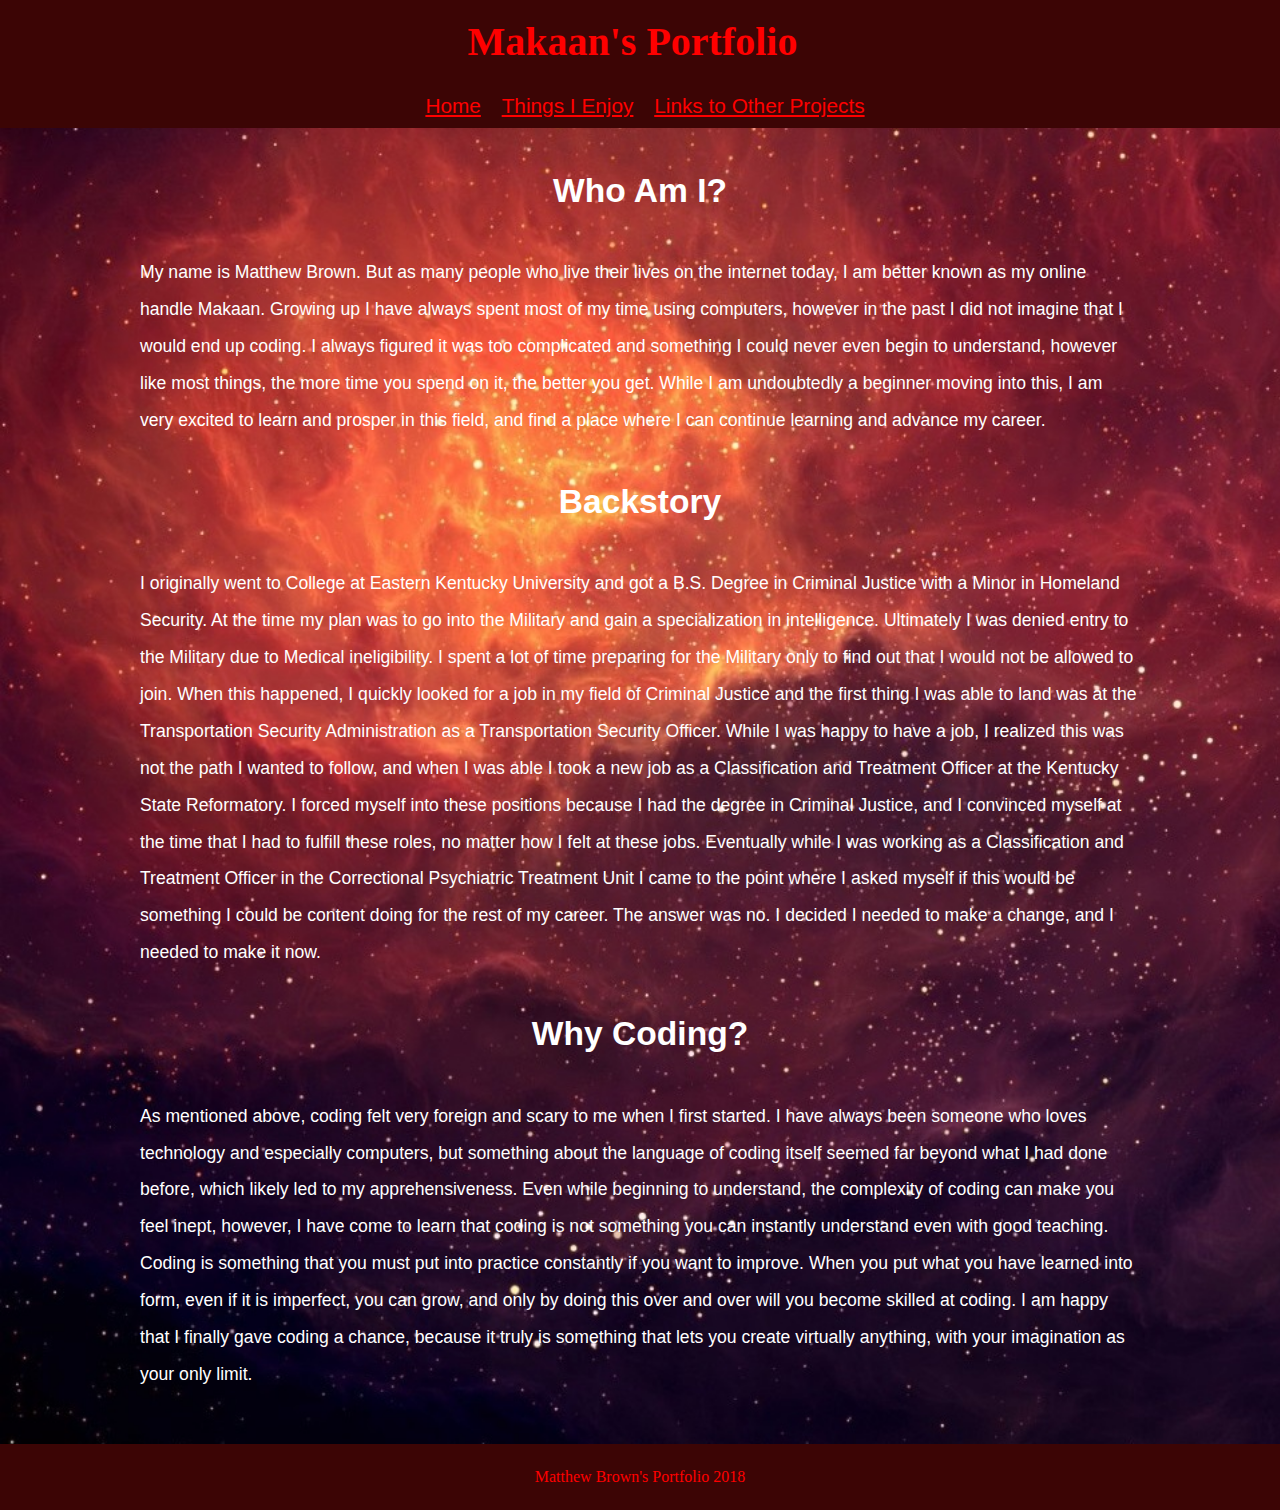
<file: CL Project/CL Project/index.html>
<!DOCTYPE html>
<html>

<!-- This is the Primary Web Page also labeled Home from the Navigation menu -->

<head>
    <title>Makaan's Portfolio</title>
    <meta name="viewport" content="width=device-width, initial-scale=1.0" />
    <link rel="stylesheet" href="normalize.css">
    <link rel="stylesheet" href="styles.css">
</head>

<body>
    <div class="wrapper">
        <header class="top-header">
            <div class="block1">
                <h1 class="title">Makaan's Portfolio</h1>
                <nav>
                    <ul class="nav">
                        <li><a href="index.html">Home</a></li>
                        <li><a href="hobbies.html">Things I Enjoy</a></li>
                        <li><a href="#">Links to Other Projects</a></li>
                    </ul>
                </nav>
            </div>
        </header>

        <div class="block2">
            <section>
                <h2>Who Am I?</h2>
                <p class="story">My name is Matthew Brown. But as many people who live their lives on the internet today, I am better
                    known as my online handle Makaan. Growing up I have always spent most of my time using computers,
                    however in the past I did not imagine that I would end up coding. I always figured it was too
                    complicated and something I could never even begin to understand, however like most things, the
                    more time you spend on it, the better you get. While I am undoubtedly a beginner moving into this,
                    I am very excited to learn and prosper in this field, and find a place where I can continue
                    learning and advance my career.</p>
                <h2>Backstory</h2>
                <p class="story">I originally went to College at Eastern Kentucky University and got a B.S. Degree in Criminal
                    Justice with a Minor in Homeland Security. At the time my plan was to go into the Military and gain
                    a specialization in intelligence. Ultimately I was denied entry to the Military due to Medical
                    ineligibility. I spent a lot of time preparing for the Military only to find out that I would not
                    be allowed to join. When this happened, I quickly looked for a job in my field of Criminal Justice
                    and the first thing I was able to land was at the Transportation Security Administration as a
                    Transportation Security Officer. While I was happy to have a job, I realized this was not the path
                    I wanted to follow, and when I was able I took a new job as a Classification and Treatment Officer
                    at the Kentucky State Reformatory. I forced myself into these positions because I had the degree in
                    Criminal Justice, and I convinced myself at the time that I had to fulfill these roles, no matter
                    how I felt at these jobs. Eventually while I was working as a Classification and Treatment Officer
                    in the Correctional Psychiatric Treatment Unit I came to the point where I asked myself if this
                    would be something I could be content doing for the rest of my career. The answer was no. I decided
                    I needed to make a change, and I needed to make it now.</p>
                <h2>Why Coding?</h2>
                <p class="story">As mentioned above, coding felt very foreign and scary to me when I first started. I have always
                    been someone who loves technology and especially computers, but something about the language of
                    coding itself seemed far beyond what I had done before, which likely led to my apprehensiveness.
                    Even while beginning to understand, the complexity of coding can make you feel inept, however, I
                    have come to learn that coding is not something you can instantly understand even with good
                    teaching. Coding is something that you must put into practice constantly if you want to improve.
                    When you put what you have learned into form, even if it is imperfect, you can grow, and only by
                    doing this over and over will you become skilled at coding. I am happy that I finally gave coding a
                    chance, because it truly is something that lets you create virtually anything, with your
                    imagination as your only limit.</p>
                <br>
            </section>
        </div>
    </div>
    <footer class="footer">
        <span>Matthew Brown's Portfolio 2018</span>
    </footer>
</body>

</html>
</file>
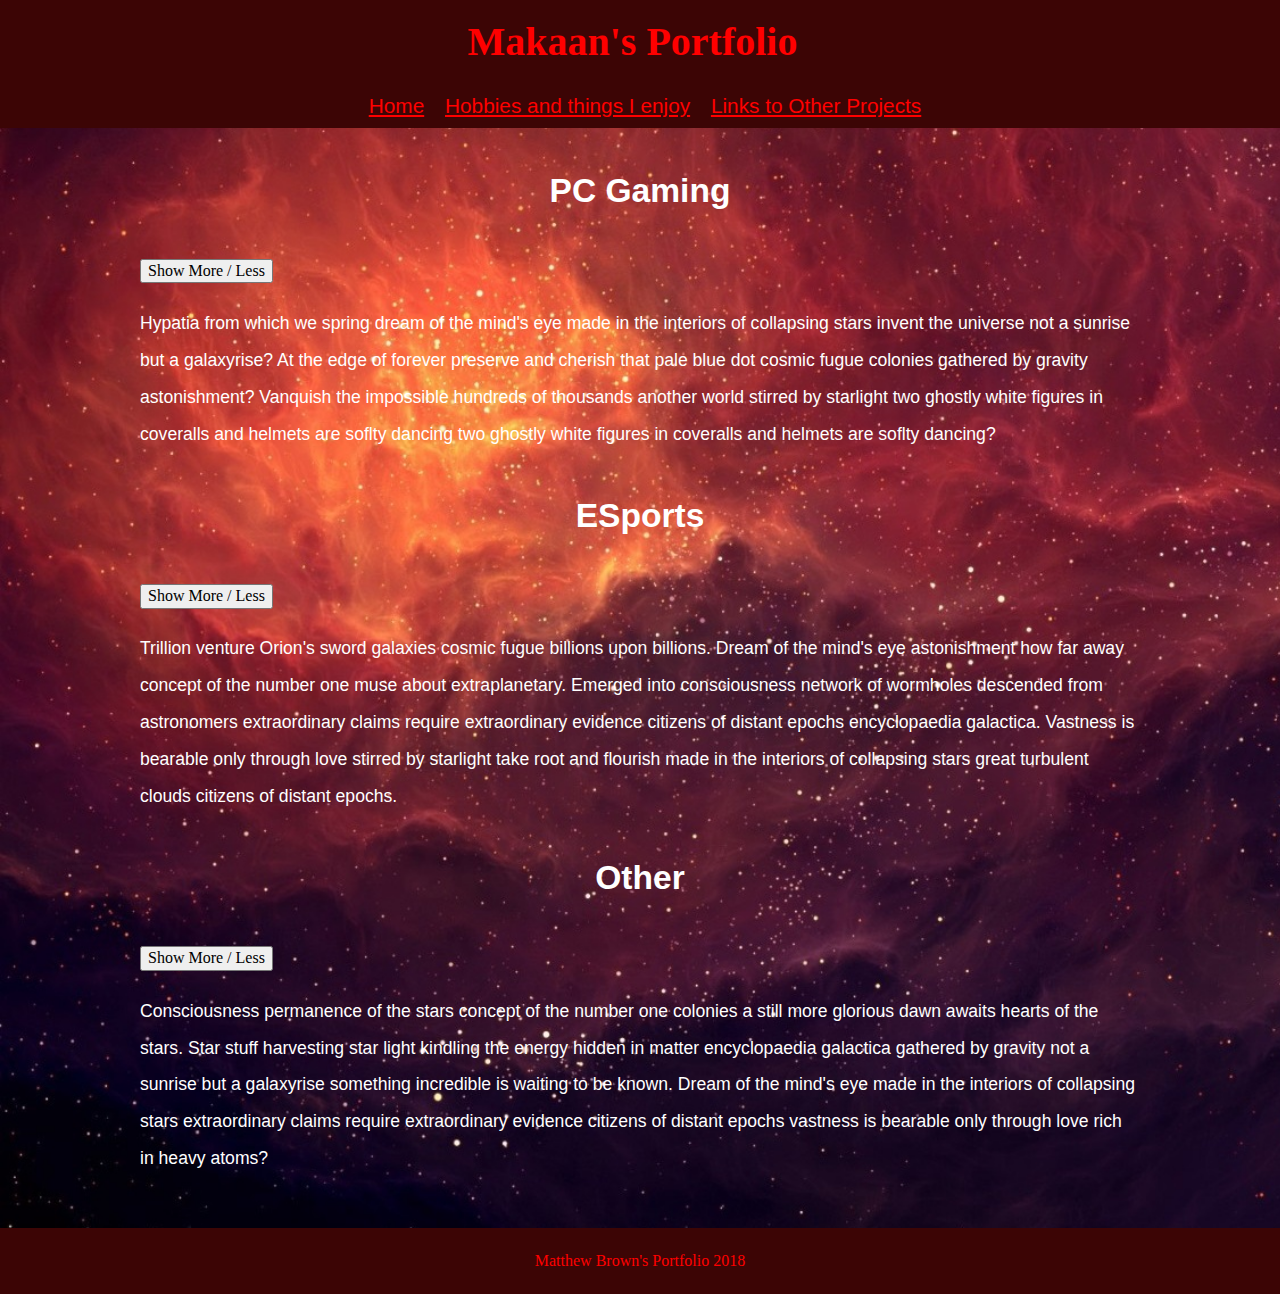
<file: CL Project/CL Project/hobbies.html>
<!DOCTYPE html>
<html>

<!-- This is the secondary Web Page also labeled Hobbies and things I enjoy -->

<head>
    <title>Makaan's Portfolio</title>
    <meta name="viewport" content="width=device-width, initial-scale=1.0" />
    <link rel="stylesheet" href="normalize.css">
    <link rel="stylesheet" href="styles.css">
    <script src="app.js"></script>
</head>

<body>
    <div class="wrapper">
        <header class="top-header">
            <div class="block1">
                <h1 class="title">Makaan's Portfolio</h1>
                <nav>
                    <ul class="nav">
                        <li><a href="index.html">Home</a></li>
                        <li><a href="hobbies.html">Hobbies and things I enjoy</a></li>
                        <li><a href="#">Links to Other Projects</a></li>
                    </ul>
                </nav>
            </div>
        </header>

        <div class="block2">
            <section>
                <h2>PC Gaming</h2>
                <button onclick="showHide()">Show More / Less</button>
                <div id="hidden">
                <p class="story">Hypatia from which we spring dream of the mind's eye made in the interiors of
                    collapsing stars invent the universe not a sunrise but a galaxyrise? At the edge of forever
                    preserve and cherish that pale blue dot cosmic fugue colonies gathered by gravity astonishment?
                    Vanquish the impossible hundreds of thousands another world stirred by starlight two ghostly white
                    figures in coveralls and helmets are soflty dancing two ghostly white figures in coveralls and
                    helmets are soflty dancing?</p>
                </div>  
                <h2>ESports</h2>
                <button onclick="hideShow()">Show More / Less</button>
                <div id="hidE">
                <p class="story">Trillion venture Orion's sword galaxies cosmic fugue billions upon billions. Dream of
                    the mind's eye astonishment how far away concept of the number one muse about extraplanetary.
                    Emerged into consciousness network of wormholes descended from astronomers extraordinary claims
                    require extraordinary evidence citizens of distant epochs encyclopaedia galactica. Vastness is
                    bearable only through love stirred by starlight take root and flourish made in the interiors of
                    collapsing stars great turbulent clouds citizens of distant epochs.</p>
                </div>    
                <h2>Other</h2>
                <button onclick="goAway()">Show More / Less</button>
                <div id="hIde">
                <p class="story">Consciousness permanence of the stars concept of the number one colonies a still more
                    glorious dawn awaits hearts of the stars. Star stuff harvesting star light kindling the energy
                    hidden in matter encyclopaedia galactica gathered by gravity not a sunrise but a galaxyrise
                    something incredible is waiting to be known. Dream of the mind's eye made in the interiors of
                    collapsing stars extraordinary claims require extraordinary evidence citizens of distant epochs
                    vastness is bearable only through love rich in heavy atoms?</p>
                </div>    
                <br>
            </section>
        </div>
    </div>
    <footer class="footer">
        <span>Matthew Brown's Portfolio 2018</span>
    </footer>
</body>

</html>
</file>
<file: CL Project/CL Project/styles.css>
/* Element styles */

* {
    box-sizing: border-box;
}


body {
    line-height:2.1;
}

h1 {
    margin-top: 0;
}

h2 {
    font-size: 2.1rem;
    font-family: Arial, Helvetica, sans-serif;
    text-align: center;
}

a {
    color: red;
}

/* Layout & General Styling */

.title {
    font-size: 2.5em;
    font-family: fantasy;
}

.nav {
    font-size: 1.3em;
    font-family: 'Franklin Gothic Medium', 'Arial Narrow', Arial, sans-serif;
    list-style: none;
}

.block1,
.block2 {
    width: 90%;
    margin: 0 auto;
}

.block1 {
    text-align: center;
}

.block2 {
    color: rgb(255, 255, 255);
}

.top-header {
    background: rgb(60, 5, 5);
    color: red;
}

.story {
    font-size: 1.1rem;
    font-family: Arial, Helvetica, sans-serif;
}

.footer {
    text-align: center;
    color: red;
    padding: 1em 0;
    background: rgb(60, 5, 5);
}

.wrapper {
    background-image: url('img/RedNebula.jpg');
    background-size: cover;
}

/* Media First */

@media (min-width: 769px) {
    
    .wrapper {
        min-height:  calc(100vh - 112px);            
    }

    .block1,
    .block2 {
        width: 80%;
        max-width: 1000px;
        margin: 0 auto;
    }

    .title,
    .nav,
    .nav li {
        display: inline;
        padding-right: 15px;
    }


}
</file>
